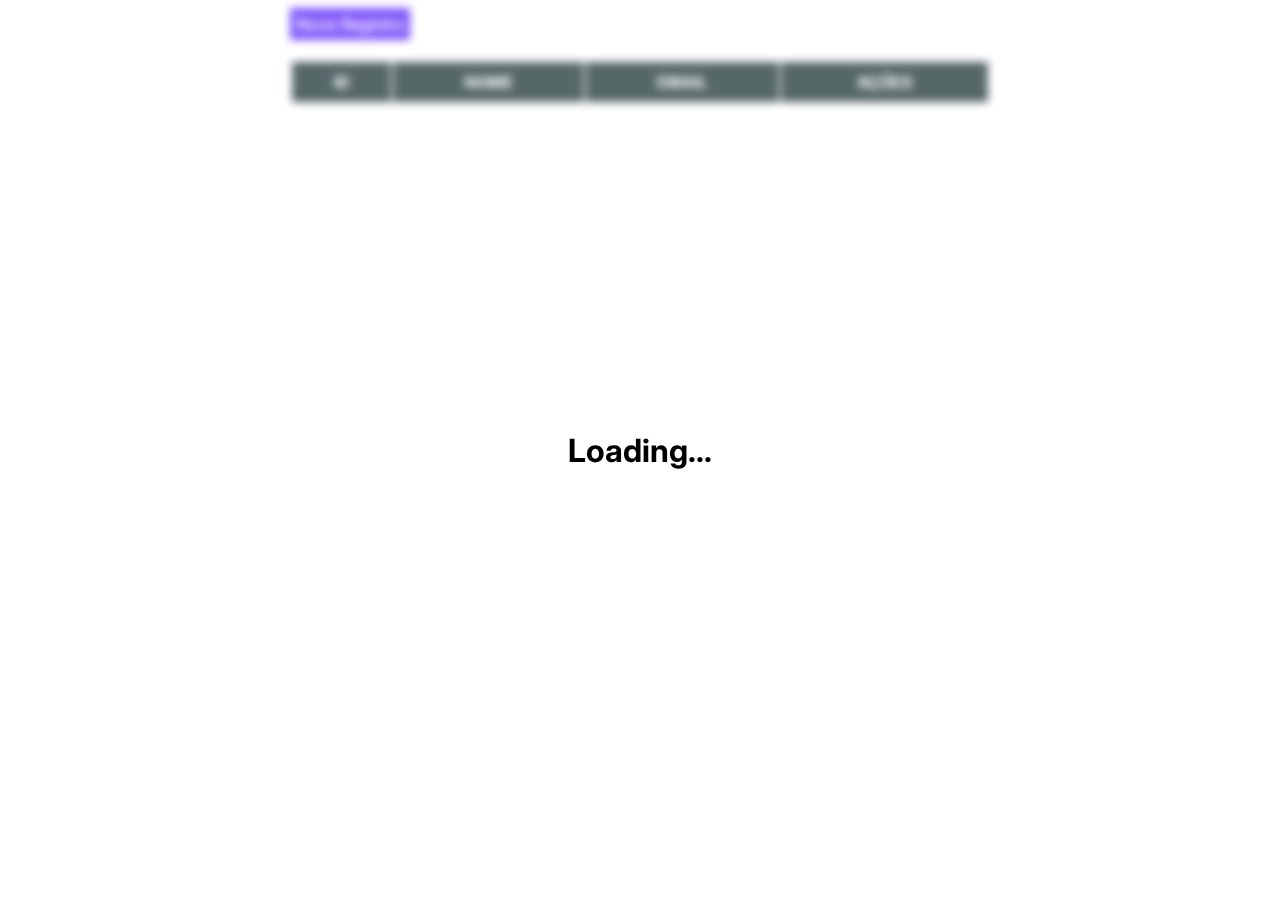
<file: index.html>
<!DOCTYPE html>
<html lang="pt-BR">
  <head>

    <link rel="preconnect" href="https://fonts.googleapis.com">
    <link rel="preconnect" href="https://fonts.gstatic.com" crossorigin>

    <meta charset="UTF-8" />
    <meta http-equiv="X-UA-Compatible" content="IE=edge" />
    <meta name='viewport' content='width=device-width, initial-scale=1.0,' />

    <link href="https://fonts.googleapis.com/css2?family=Inter:wght@400;500;600;700&display=swap" rel="stylesheet">

    <!--STYLES -->
    <link rel="stylesheet" href="./css/global.css"/>
    <link rel="stylesheet" href="./css/home.css"/>
    <title>CRUD</title>
  </head>
  <body>
    <main id="main">
      <div class="loading-container">
        <span class="loading-content">Loading...</span>
      </div>
      <div class="container">
        <a href="create.html" type="button" class="btn-purple">Novo Registro</a>
        <table class="table">
          <thead>
            <tr>
              <th>ID</th>
              <th>NOME</th>
              <th>EMAIL</th>
              <th>AÇÕES</th>
            </tr>
          </thead>
          <tbody>
          </tbody>
        </table>
      </div>
    </main>
    <script type="module" defer src="./js/index.js"></script>
  </body>
</html>
</file>
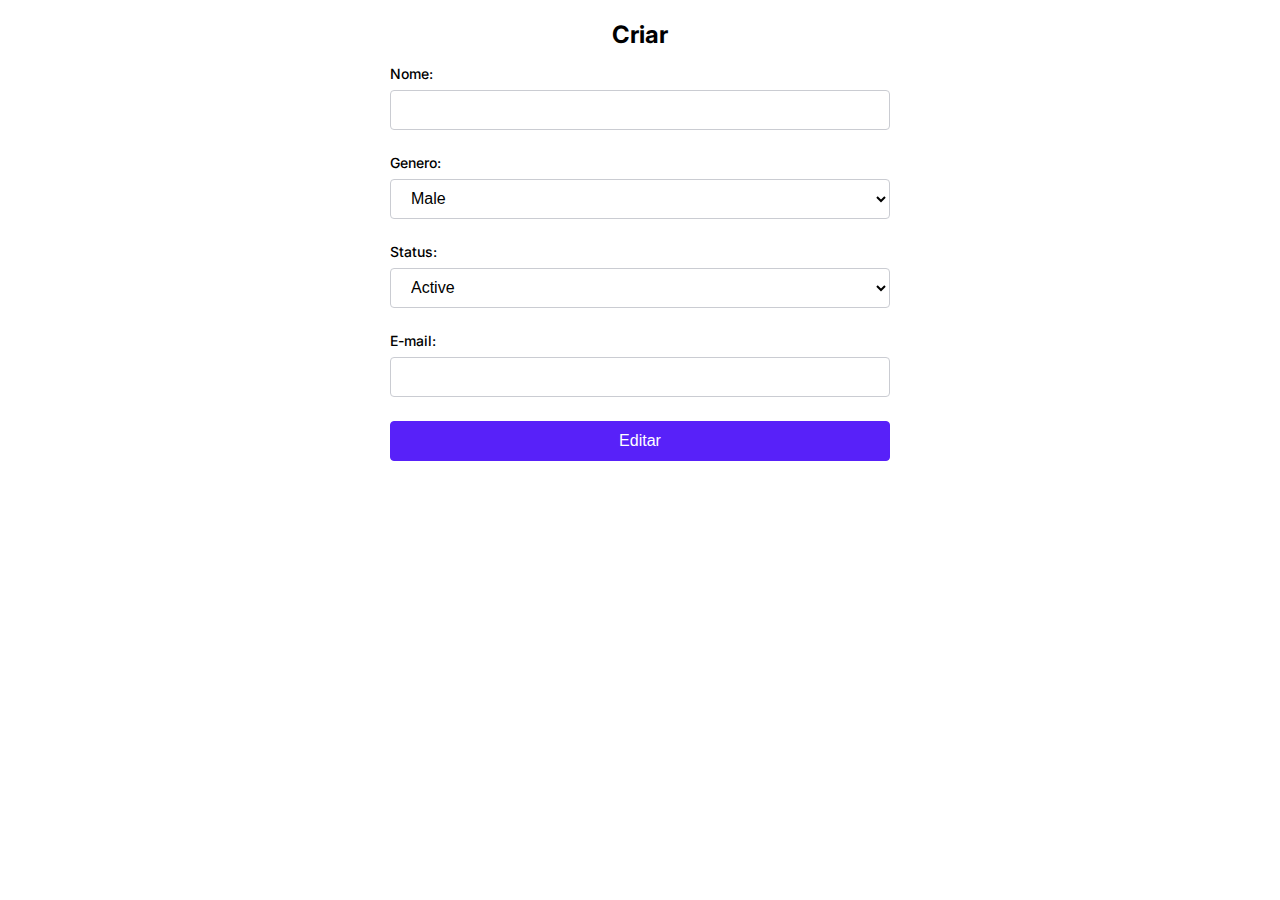
<file: create.html>
<!DOCTYPE html>
<html lang="pt-BR">
  <head>

    <link rel="preconnect" href="https://fonts.googleapis.com">
    <link rel="preconnect" href="https://fonts.gstatic.com" crossorigin>

    <meta charset="UTF-8" />
    <meta http-equiv="X-UA-Compatible" content="IE=edge" />
    <meta name='viewport' content='width=device-width, initial-scale=1.0,' />

    <link href="https://fonts.googleapis.com/css2?family=Inter:wght@400;500;600;700&display=swap" rel="stylesheet">

    <!--STYLES -->
    <link rel="stylesheet" href="./css/global.css"/>
    <link rel="stylesheet" href="./css/edit.css"/>
    <title>Criar registro</title>
  </head>
  <body>
    <main id="main">

      <div class="container">
        <div class="content">
          <h2 class="title">Criar</h2>
          <form id="form-create">
            <div class="form-group">
              <label for="nome">Nome: </label>
              <input type="text" id="nome" name='nome' required />
            </div>
            <div class="form-group">
              <label for="genero">Genero: </label>
              <select type="text" id="genero" name='genero' required>
                <option value="male">Male</option>
                <option value="female">Female</option>
              </select>
            </div>
            <div class="form-group">
              <label for="status">Status: </label>
              <select type="text" id="status" name='status' required>
                <option value="active">Active</option>
                <option value="inactive">Inactive</option>
              </select>
            </div>
            <div class="form-group">
              <label for="email" name='email'>E-mail: </label>
              <input type="email" id="email" required />
            </div>



            <button type='submit' class="btn-submit">Editar</button>
          </form>
        </div>
      </div>
    </main>
    <script type="module" defer src="./js/create-register-service.js"></script>
  </body>
</html>
</file>
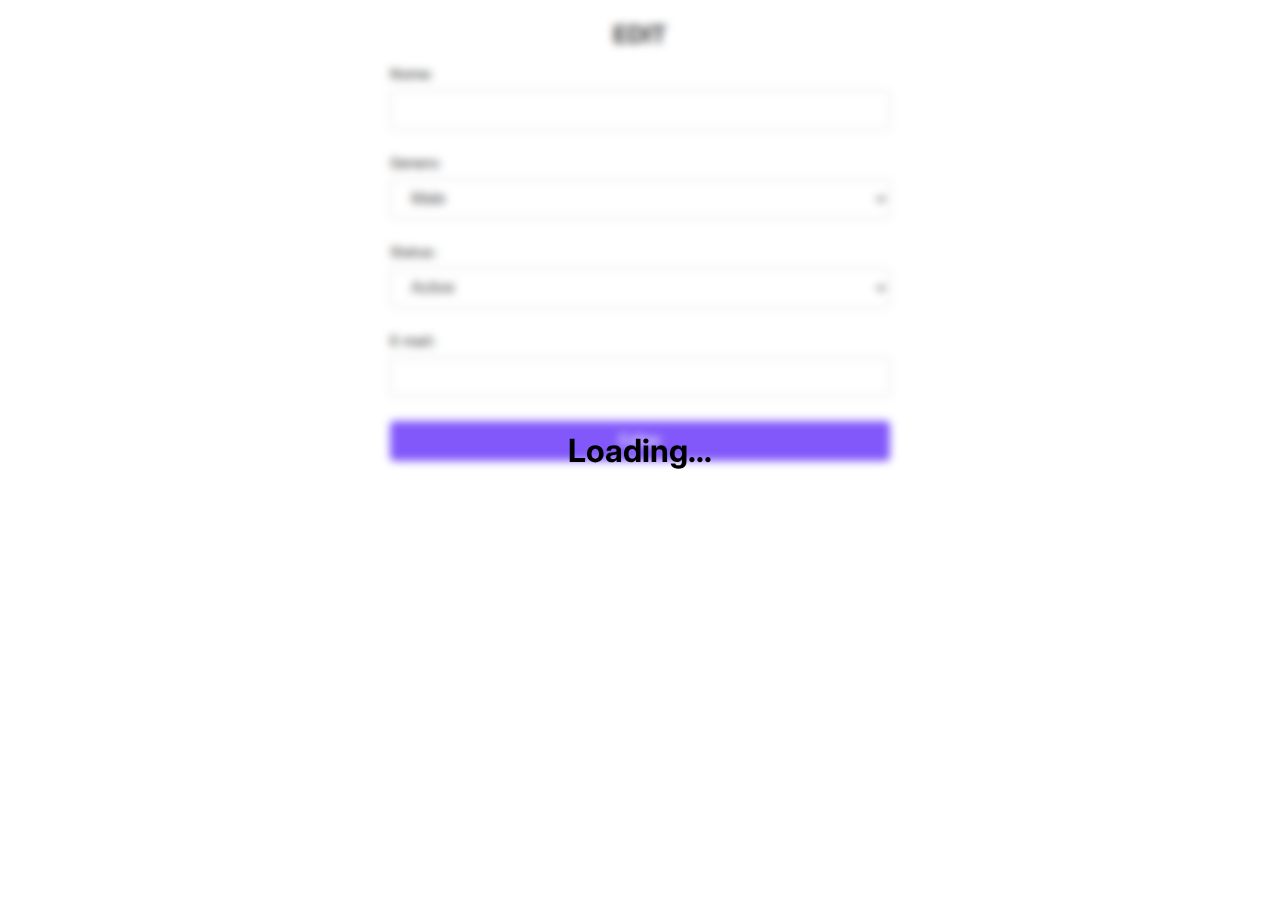
<file: edit.html>
<!DOCTYPE html>
<html lang="pt-BR">
  <head>

    <link rel="preconnect" href="https://fonts.googleapis.com">
    <link rel="preconnect" href="https://fonts.gstatic.com" crossorigin>

    <meta charset="UTF-8" />
    <meta http-equiv="X-UA-Compatible" content="IE=edge" />
    <meta name='viewport' content='width=device-width, initial-scale=1.0,' />

    <link href="https://fonts.googleapis.com/css2?family=Inter:wght@400;500;600;700&display=swap" rel="stylesheet">

    <!--STYLES -->
    <link rel="stylesheet" href="./css/global.css"/>
    <link rel="stylesheet" href="./css/edit.css"/>
    <title>Edit</title>
  </head>
  <body>
    <main id="main">
      <div class="loading-container">
        <span class="loading-content">Loading...</span>
      </div>
      <div class="container">
        <div class="content">
          <h2 class="title">EDIT</h2>
          <form id="form-edit">
            <div class="form-group">
              <label for="nome">Nome: </label>
              <input type="text" id="nome" name='nome' required />
            </div>
            <div class="form-group">
              <label for="genero">Genero: </label>
              <select type="text" id="genero" name='genero' required>
                <option value="male">Male</option>
                <option value="female">Female</option>
              </select>
            </div>
            <div class="form-group">
              <label for="status">Status: </label>
              <select type="text" id="status" name='status' required>
                <option value="active">Active</option>
                <option value="inactive">Inactive</option>
              </select>
            </div>
            <div class="form-group">
              <label for="email" name='email'>E-mail: </label>
              <input type="email" id="email" required />
            </div>
            <button type='submit' class="btn-submit">Editar</button>
          </form>
        </div>
      </div>
    </main>
    <script type="module" async src="./js/update-register.service.js"></script>
  </body>
</html>
</file>
<file: css/global.css>
*, :after :before {
  margin: 0;
  padding: 0;
  box-sizing: border-box;
  outline: 0;
}

div {
  box-sizing: border-box;
}

input, button {
  box-sizing: border-box;

  cursor: pointer;
}

:root {
  font-size: 62.5%;
  --color-white: #FFF;
  --color-purple: #5821f9;

  --color-gray-500: #eaeaea;
  --color-gray-800: #CACCD2;

  --color-green-999: #1e3535;
}

html {
  -webkit-text-size-adjust: 62.5%;
  -ms-text-size-adjust: 62.5%;
  -webkit-font-smoothing: antialiased;
}
body {
  font: 400 1rem 'Inter', sans-serif;
}

.sr-only {
  position: absolute;
  height: 0;
  width: 0;
  padding: 0;
  margin: -1px;
  overflow: hidden;
  clip-path: rect(0, 0, 0, 0);
  white-space: nowrap;
  border-width: 0;
  font-family: 'Inter', sans-serif;
}


.form-group {
  display: flex;
  flex-direction: column;
  justify-content: flex-start;
}

.form-group + .form-group {
  margin-top: 2.4rem;
}

.form-group label {
  font-size: 1.4rem;
  font-weight: 500;
  margin-bottom: 0.8rem;
}

.form-group input, .form-group select {
  width: 100%;
  height: 4rem;

  font-size: 1.6rem;

  border-radius: 0.4rem;
  border: 0.1rem solid var(--color-gray-800);
  background-color: var(--color-white);

  outline-color: var(--color-purple);
  padding: 0 1.6rem ;
}

.btn-submit {
  width: 100%;
  height: 4rem;

  font-size: 1.6rem;
  color: var(--color-white);

  background-color: var(--color-purple);
  border: 0.1rem solid var(--color-purple);
  border-radius: 0.4rem;

  transition: background-color 0.3s ease-in-out;

  margin-top: 2.4rem;
}

.btn-submit:hover {

  background: transparent;
  border-color: var(--color-purple);
  color: var(--color-purple);

  cursor: pointer;
  padding: 0.5rem;
}


.loading-container {
  width: 100vw;
  height: 100vh;

  position: fixed;
  top: 0;
  left: 0;


  background: rgba( 255, 255, 255, 0.25 );
  backdrop-filter: blur( 0.4rem );
  -webkit-backdrop-filter: blur( 0.4rem );

  display: none;
  justify-content: center;
  align-items: center;

}

.loading-container .loading-content {
  font-size: 3.2rem;
  font-weight: bold;
}
</file>
<file: css/home.css>
.btn-purple {
  display: inline-block;


  font-size: 1.6rem;
  font-weight: 500;
  text-decoration: none;
  color: var(--color-white);

  background: var(--color-purple);
  border: 0.1rem solid transparent;

  transition: background-color 0.3s ease-in-out;
  padding: 0.5rem;
}

.btn-purple:hover {

  background: transparent;
  border-color: var(--color-purple);
  color: var(--color-purple);

  cursor: pointer;
  padding: 0.5rem;
}


.container {
  max-width: 70rem;
  margin: 0 auto;
}



/*TABLE STYLES*/
.table {
  width: 100%;
  margin-top: 2rem;
  table-layout: auto;
}

.table thead {
  font-size: 1.6rem;
  font-weight: bold;
  text-align: center;
  color: var(--color-white);

  background: var(--color-green-999);
}

.table thead th,
.table tbody td {
  padding: 1rem;
  white-space: nowrap;
}

.table tbody {
  font-size: 1.4rem;
}

.table tbody tr:nth-child(even) {
  background: var(--color-gray-500);
}
</file>
<file: css/edit.css>
.title {
  font-size: 2.4rem;
  margin-bottom: 1.6rem;
  text-align: center;
}

.container {
  width: 100%;
  padding: 0 1.6rem;
}

.content {
  max-width: 50rem;
  height: 100%;

  margin: 0 auto;
}
</file>
